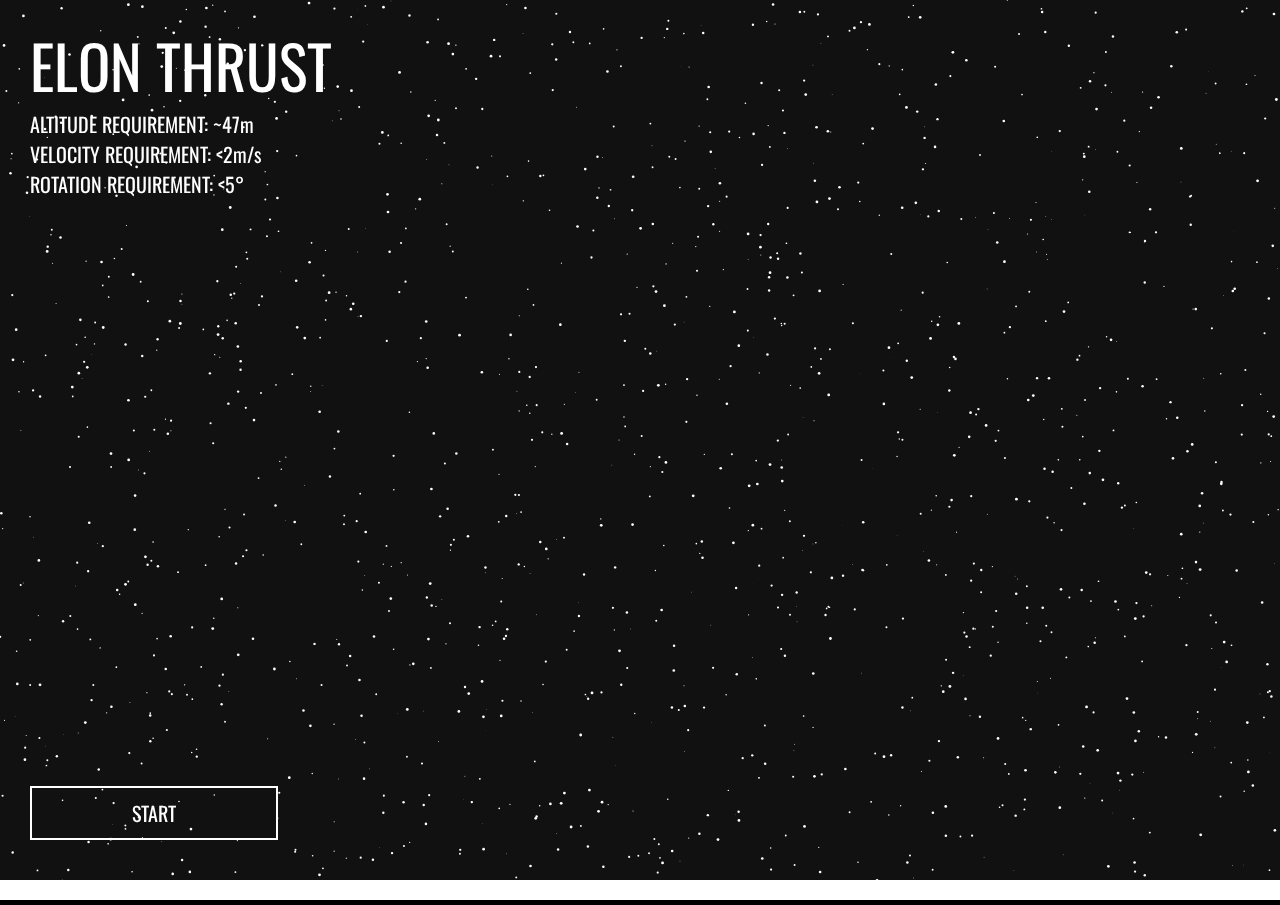
<file: index.html>
<!DOCTYPE html>
<html>
<head>
  <title>Elon Thrust</title>
  <link href="https://fonts.googleapis.com/css?family=Oswald&display=swap" rel="stylesheet">
  <link href="css/styles.css" media="all" rel="stylesheet" type="text/css">
</head>
<body>
  <canvas id="game"></canvas>
  <div class="offline">SYSTEM OFFLINE
    <span class="reboot">REBOOT?</span>
  </div>
  <div class="winner">YOU ARE A WINNER!
    <div class="replay">
      PLAY AGAIN?
    </div>
  </div>
  <div class="outOfRange">OUT OF RANGE</div>
  <div class="title">ELON THRUST
    <div class="altitude">ALTITUDE REQUIREMENT: ~47m</div>
    <div class="velocity">VELOCITY REQUIREMENT: &lt;2m/s</div>
    <div class="rotation">ROTATION REQUIREMENT: &lt;5&deg;</div>
  </div>
  <div class="start">START</div>
  <script src="js/game.js"></script>
</body>
</html>
</file>
<file: css/styles.css>
body {
    background-color: #000;
    font-family: 'Oswald', sans-serif;
    margin: 0;
    padding: 0;
}
.title{
    position: absolute;
    font-size: 60px;
    top: 20px;
    left: 30px;
    color: #fff;
}
.altitude, .velocity, .rotation {
    font-size: 20px;
}
.start {
    position: absolute;
    bottom: 60px;
    left: 30px;
    padding: 10px 100px;
    border: 2px solid #fff;
    color: #fff;
    font-size: 20px;
    visibility: visible;
    transition: all 0.5s ease;
}
.offline {
    display: none; 
    align-items: center; 
    justify-content: center; 
    background-color: red;
    color: #fff;
    text-align: center;
    font-size: 100px;
    height: 100vh;
    width: 100vw;
}
.offline span {
    position: absolute;
    bottom: 60px;
    padding: 10px 100px;
    border: 2px solid #fff;
    color: #fff;
    font-size: 20px;
    visibility: visible;
    transition: all 0.5s ease;
}
.start:hover, .offline span:hover {
    background-color: rgba(255,255,255,0.25);
}
.outOfRange {
    display: none; 
    align-items: center; 
    justify-content: center; 
    background-color: rgba(255,0,0,0.1);
    color: #fff;
    text-align: center;
    font-size: 100px;
    height: 100vh;
    width: 100vw;
}
.winner {
    display: none; 
    position: absolute;
    top: 35vh;
    color: #fff;
    text-align: center;
    font-size: 100px;
    width: 100vw;;
}
.winner div {
    padding: 10px 100px;
    border: 2px solid #fff;
    color: #fff;
    font-size: 20px;
    visibility: visible;
    transition: all 0.5s ease;
    width: 100px;
    margin: 40px auto;
}
</file>
